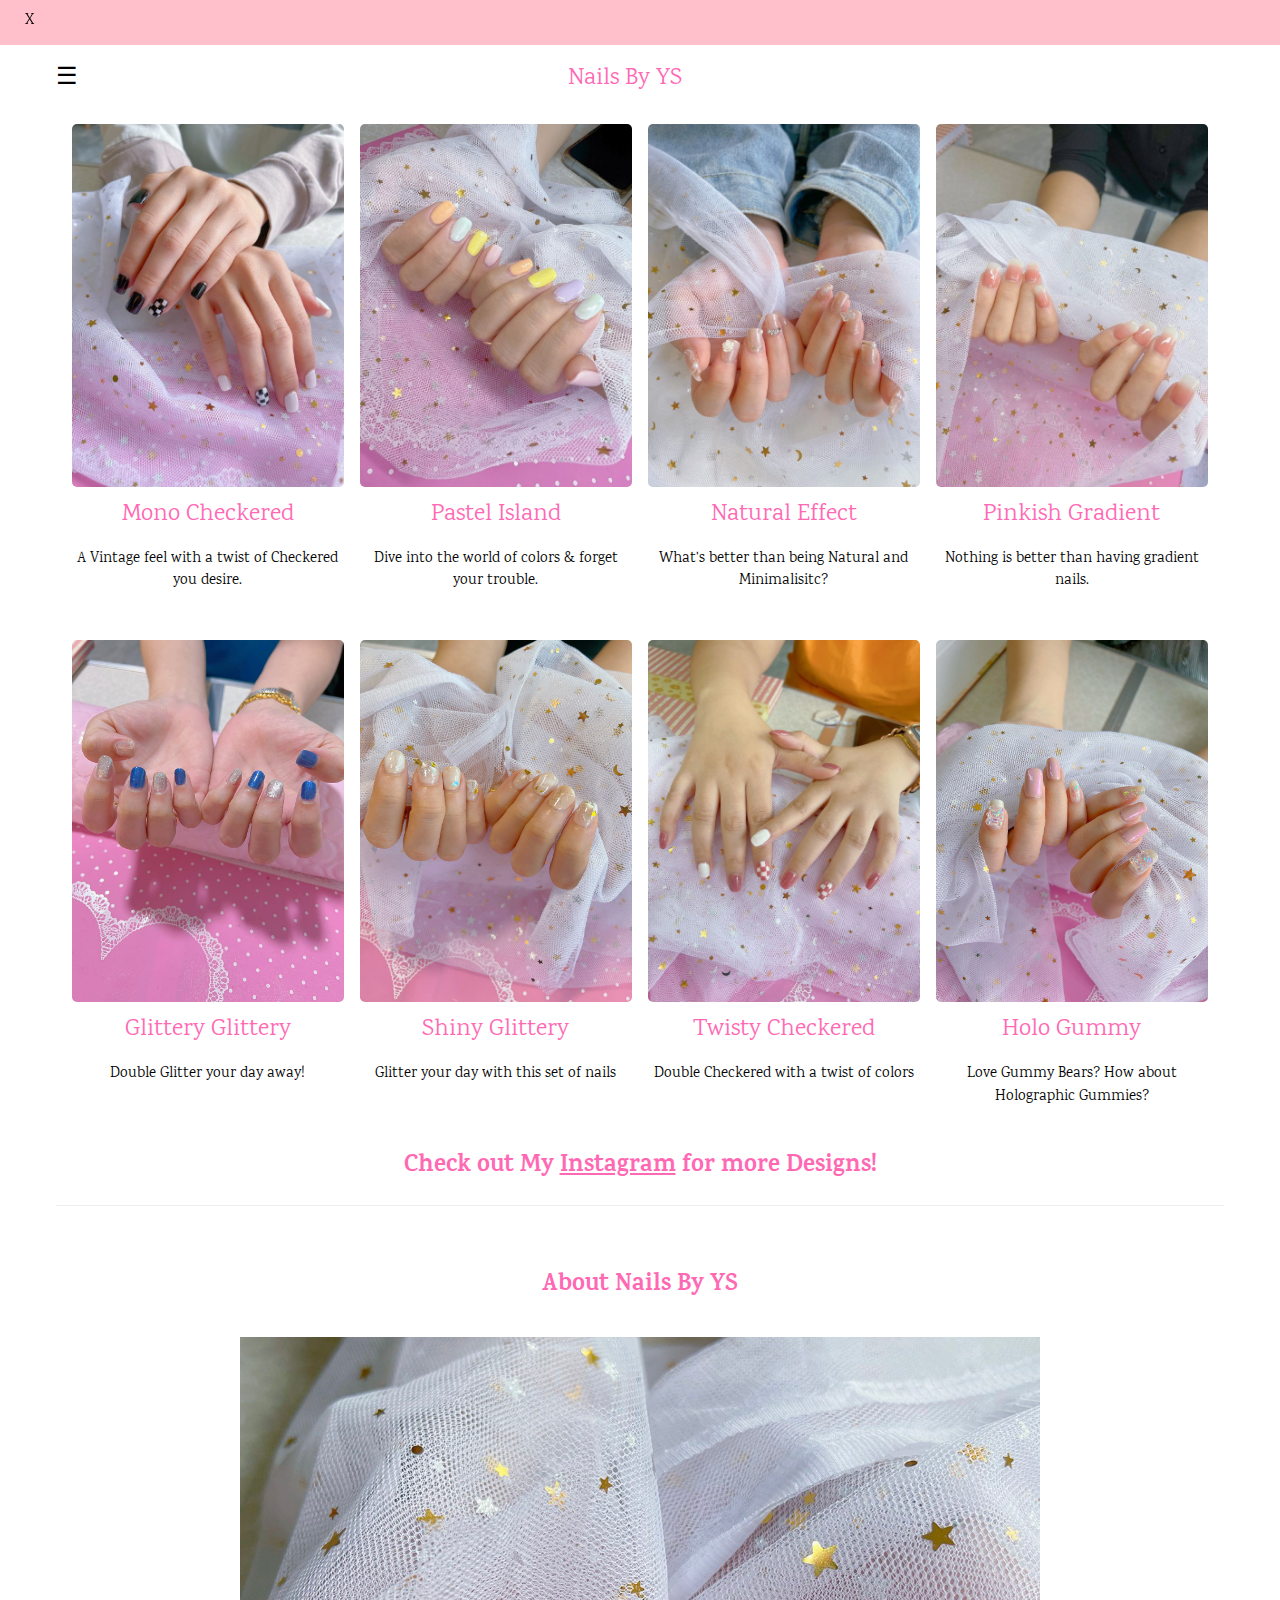
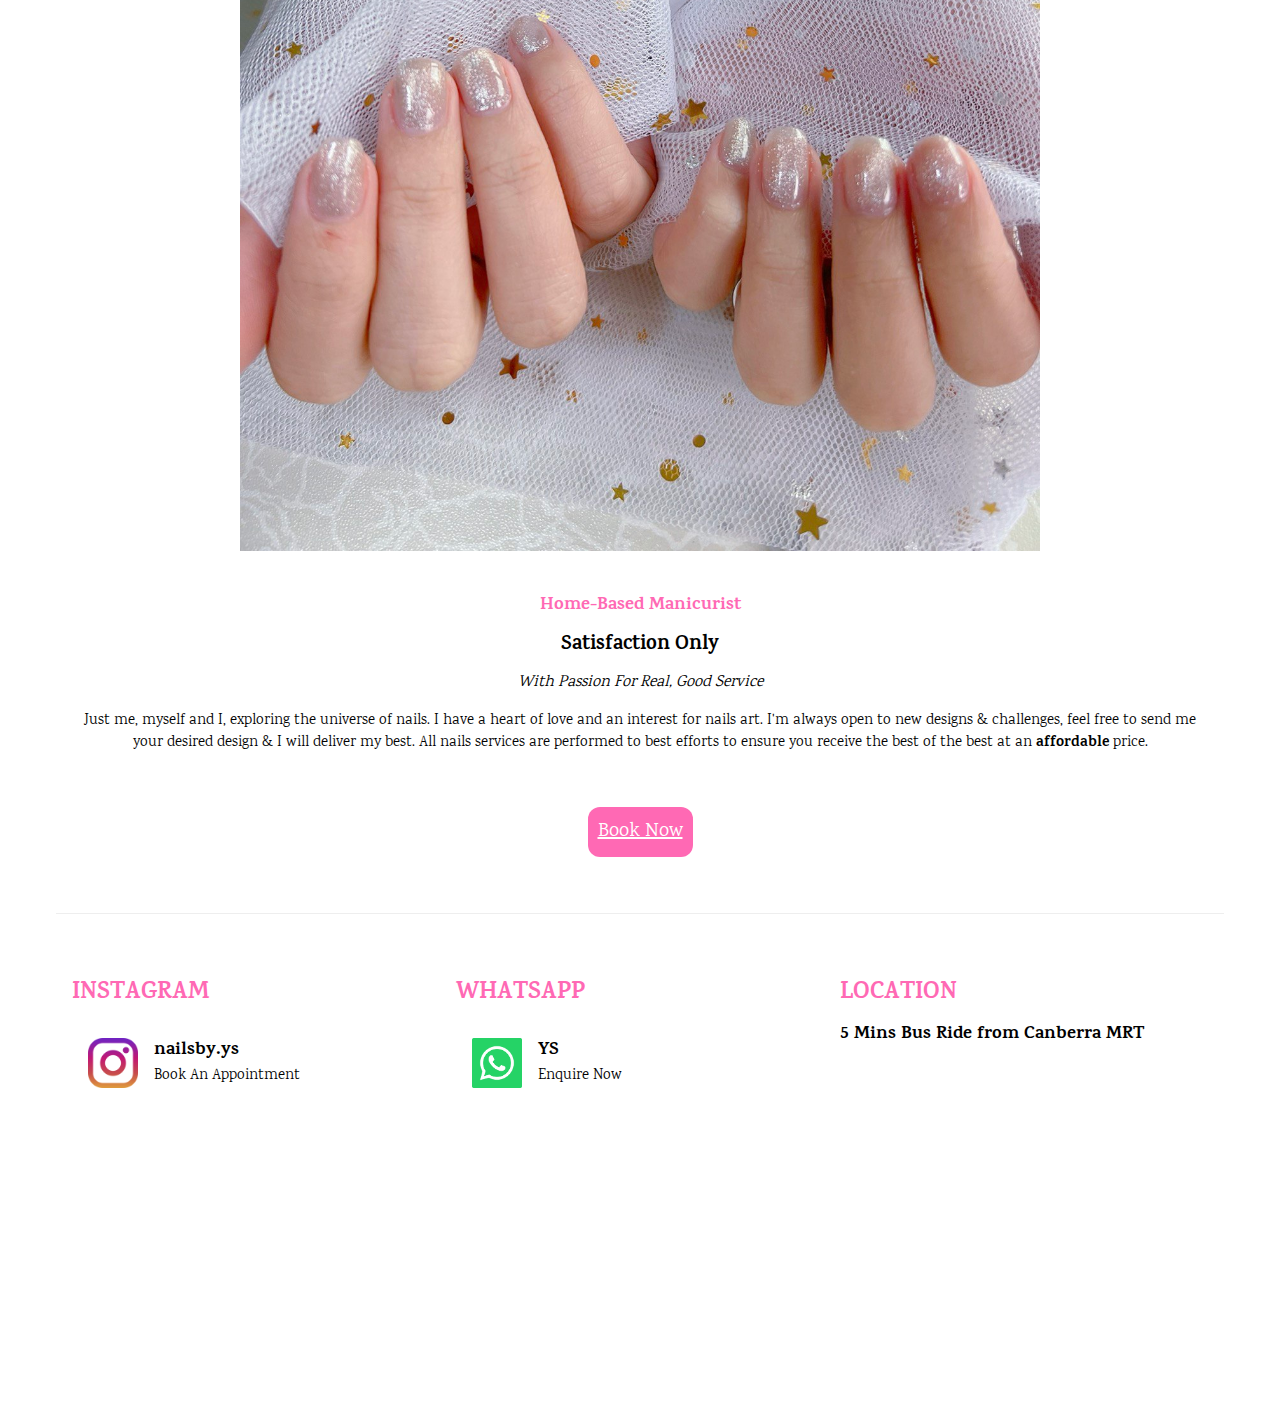
<file: index.html>
<!DOCTYPE html>
<html>
<head>
<title>Nails By YS</title>
<meta charset="UTF-8">
<meta name="viewport" content="width=device-width, initial-scale=1">
<meta name="description" content="Nails By YS is a Home-Based Manicure service that provides the best nails design services and prioritizes customer satisfaction together with affordability"/>

<meta property="og:title" content="Nails By YS" />
<meta property="og:type" content="website" />
<meta property="og:description" content="Nails By YS is a Home-Based Manicure service that provides the best nails design services and prioritizes customer satisfaction together with affordability"/>
<meta property="og:url" content="https://nailsbyys.com/" />
<meta property="og:image:type" content="image/jpeg" /> 
<meta property="og:image" content="https://raw.githubusercontent.com/imagedumpster777/imagedumpster777.github.io/main/img/display.jpeg" />
<meta property="og:image:width" content="400" /> 
<meta property="og:image:height" content="300" />
<meta property="og:image:secure_url" content="https://raw.githubusercontent.com/imagedumpster777/imagedumpster777.github.io/main/img/display.jpeg" />

<link rel="apple-touch-icon" sizes="180x180" href="img/apple-touch-icon.png">
<link rel="icon" type="image/png" sizes="512x512" href="img/android-chrome-512x512.png">
<link rel="icon" type="image/png" sizes="192x192" href="img/android-chrome-192x192.png">
<link rel="icon" type="image/png" sizes="32x32" href="img/favicon-32x32.png">
<link rel="icon" type="image/png" sizes="16x16" href="img/favicon-16x16.png">
<link rel="icon" type="image/x-icon" href="img/favicon.ico">
<link rel="shortcut icon" type="image/ico" href="img/favicon.ico">
<link rel="manifest" href="img/site.webmanifest">

<link rel="stylesheet" href="https://www.w3schools.com/w3css/4/w3.css">
<link rel="stylesheet" href="https://fonts.googleapis.com/css?family=Karma">
<link rel="stylesheet" href="css/index.css">
<script src="script/index.js"></script>

<!-- Global site tag (gtag.js) - Google Analytics -->
<script async src="https://www.googletagmanager.com/gtag/js?id=G-BRT66BJGYW"></script>
<script>
  window.dataLayer = window.dataLayer || [];
  function gtag(){dataLayer.push(arguments);}
  gtag('js', new Date());

  gtag('config', 'G-BRT66BJGYW');
</script>
</head>
<body>


<!-- Sidebar (hidden by default) -->
<nav class="w3-sidebar w3-bar-block w3-card w3-top w3-xlarge w3-animate-left" style="display:none;z-index:2;width:40%;min-width:300px" id="mySidebar">
  <a href="javascript:void(0)" onclick="w3_close()"
  class="w3-bar-item w3-button">Back</a>
  <a href="index.html" class="w3-bar-item w3-button">Home</a>
  <a href="#about" onclick="w3_close()" class="w3-bar-item w3-button">About Us</a> 
  <a href="presson.html" class="w3-bar-item w3-button">Press On Nails</a>
  <a href="https://www.instagram.com/nailsby.ys/" target="_blank" onclick="w3_close()" class="w3-bar-item w3-button"><img alt="logo" src="img/ig.jpeg" style="vertical-align: middle; width: 5%; height: 5%;"> Instagram</img></a>
  <a href="https://wa.me/+6590992650" target="_blank" onclick="w3_close()" class="w3-bar-item w3-button"><img alt="logo" src="img/whatsapp.jpeg" style="vertical-align: middle; width: 5%; height: 5%;"> WhatsApp</a>
</nav>

<!-- Top menu -->
<div class="w3-top">
  <div class="example1">
    <span id='close'>X</span>
    <h1>Free Shipping on All Press On Nails! (Limited Time Only)</h1>
    </div>
  <div class="w3-white w3-xlarge" style="max-width:1200px;margin:auto">
    <div class="w3-button w3-padding-16 w3-left" onclick="w3_open()">☰</div>
    <div class="w3-right w3-padding-16" ></div> <!--right float empty text-->
    <div class="w3-center w3-padding-16"><a href="index.html" style="text-decoration: none; color:hotpink; margin-right: 7%;">Nails By YS</a></div>
  </div>
</div>
  
<!-- !PAGE CONTENT! -->
<div class="w3-main w3-content w3-padding" style="max-width:1200px;margin-top:100px">

  <!-- First Photo Grid-->
  <div class="w3-row-padding w3-padding-16 w3-center" id="food">
    <div class="w3-quarter">
      <img class="myImages" id="myImg" src="img/design1.jpeg" alt="Mono Checkered Nails" style="width:100%">
      <h3>Mono Checkered</h3>
      <p>A Vintage feel with a twist of Checkered you desire.</p>
    </div>
    <div class="w3-quarter">
      <img class="myImages" id="myImg" src="img/design2.jpeg" alt="Pastel Island Nails" style="width:100%">
      <h3>Pastel Island</h3>
      <p>Dive into the world of colors & forget your trouble.</p>
    </div>
    <div class="w3-quarter">
      <img class="myImages" id="myImg" src="img/design3.jpeg" alt="Natural Effect Nails" style="width:100%">
      <h3>Natural Effect</h3>
      <p>What's better than being Natural and Minimalisitc?</p>
    </div>
    <div class="w3-quarter">
      <img class="myImages" id="myImg" src="img/design4.jpeg" alt="Pinkish Gradient Nails" style="width:100%">
      <h3>Pinkish Gradient</h3>
      <p>Nothing is better than having gradient nails.</p>
    </div>
  </div>
  
  <!-- Second Photo Grid-->
  <div class="w3-row-padding w3-padding-16 w3-center">
    <div class="w3-quarter">
      <img class="myImages" id="myImg" src="img/design9.jpeg" alt="Glittery Glittery Nails" style="width:100%">
      <h3>Glittery Glittery</h3>
      <p>Double Glitter your day away!</p>
    </div>
    <div class="w3-quarter">
      <img class="myImages" id="myImg" src="img/design6.jpeg" alt="Shiny Glittery Nails" style="width:100%">
      <h3>Shiny Glittery</h3>
      <p>Glitter your day with this set of nails</p>
    </div>
    <div class="w3-quarter">
      <img class="myImages" id="myImg" src="img/design7.jpeg" alt="Twisty Checkered Nails" style="width:100%">
      <h3>Twisty Checkered</h3>
      <p>Double Checkered with a twist of colors</p>
    </div>
    <div class="w3-quarter">
      <img class="myImages" id="myImg" src="img/design8.jpeg" alt="Holo Gummy Nails" style="width:100%">
      <h3>Holo Gummy</h3>
      <p>Love Gummy Bears? How about Holographic Gummies?</p>
    </div>
  </div>

  <h3 style="text-align: center; font-weight: bold;">Check out My <a href="https://www.instagram.com/nailsby.ys/" target="_blank" id="ig">Instagram</a> for more Designs!</h3>

  <!-- Pagination
  <div class="w3-center w3-padding-32">
    <div class="w3-bar">
      <a href="#" class="w3-bar-item w3-button w3-hover-black">«</a>
      <a href="index.html" class="w3-bar-item w3-black w3-button">1</a>
      <a href="second.html" class="w3-bar-item w3-button w3-hover-black">2</a>
      <a href="third.html" class="w3-bar-item w3-button w3-hover-black">3</a>
      <a href="fourth.html" class="w3-bar-item w3-button w3-hover-black">4</a>
      <a href="fourth.html" class="w3-bar-item w3-button w3-hover-black">»</a>
    </div>
  </div>
-->

  <!-- The Modal -->
  <div id="myModal" class="modal">
    <span class="close">&times;</span>
    <img class="modal-content" id="img01">
    <div id="caption"></div>
  </div>

  <hr id="about">

  <!-- About Section -->
  <div class="w3-container w3-padding-32 w3-center">  
    <h3 style="font-weight: bold;">About Nails By YS</h3><br>
    <img src="img/cover.jpeg" alt="Me" class="w3-image" style="display:block;margin:auto" width="800" height="533">
    <div class="w3-padding-32">
      <h5 style="font-weight: bold; color: hotpink;">Home-Based Manicurist</h2>
      <h4><b>Satisfaction Only</b></h4>
      <h6><i>With Passion For Real, Good Service</i></h6>
      <p>
        Just me, myself and I, exploring the universe of nails.
        I have a heart of love and an interest for nails art. 
        I'm always open to new designs & challenges, feel free to send me your desired design & I will deliver my best.
        All nails services are performed to best efforts to ensure you receive the best of the best at an <b>affordable</b> price.
      </p>
    </div>
    <button id="bookButton"><a href="https://wa.me/+6590992650" target="_blank">Book Now</a></button><br>
  </div>
  <hr>  

  <!-- Footer -->
  <footer class="w3-row-padding w3-padding-32">
    <div class="w3-third">
      <h3 style="font-weight: bold;">INSTAGRAM</h3>
      <ul class="w3-ul w3-hoverable">
        <a href="https://www.instagram.com/nailsby.ys/" target="_blank" style="text-decoration: none;">
        <li class="w3-padding-16">
          <img src="img/ig.jpeg"class="w3-left w3-margin-right" style="width:50px">
          <span class="w3-large" style="font-weight: bold;">nailsby.ys</span><br>
          <span>Book An Appointment</span>
        </li>
        </a>
      </ul>
    </div>
  
    <div class="w3-third">
      <h3 style="font-weight: bold;">WHATSAPP</h3>
      <ul class="w3-ul w3-hoverable">
        <a href="https://wa.me/+6590992650" target="_blank" style="text-decoration: none;">
        <li class="w3-padding-16">
          <img src="img/whatsapp.jpeg" class="w3-left w3-margin-right" style="width:50px">
          <span class="w3-large" style="font-weight: bold;">YS</span><br>
          <span>Enquire Now</span>
        </li>
        </a>
      </ul>
    </div>

    <div class="w3-third w3-serif">
      <h3 style="font-weight: bold;">LOCATION</h3>
        <span class="w3-large" style="font-family:Karma, sans-serif; font-weight: bold;";>5 Mins Bus Ride from Canberra MRT</span><br><br>
      <div class="google-maps">
      <iframe src="https://www.google.com/maps/embed?pb=!1m18!1m12!1m3!1d3988.5438608473673!2d103.82981851457278!3d1.4482236989438197!2m3!1f0!2f0!3f0!3m2!1i1024!2i768!4f13.1!3m3!1m2!1s0x31da14854a2a7db7%3A0x44167dd9af65836d!2s108b%20Canberra%20Walk%2C%20Singapore%20752108!5e0!3m2!1sen!2ssg!4v1646420634119!5m2!1sen!2ssg" width="500" height="450" style="border:0;" allowfullscreen="" loading="lazy"></iframe>
      </div>
    </footer>
</div>

<script src="script/index.js"></script>


</body>
</html>
</file>
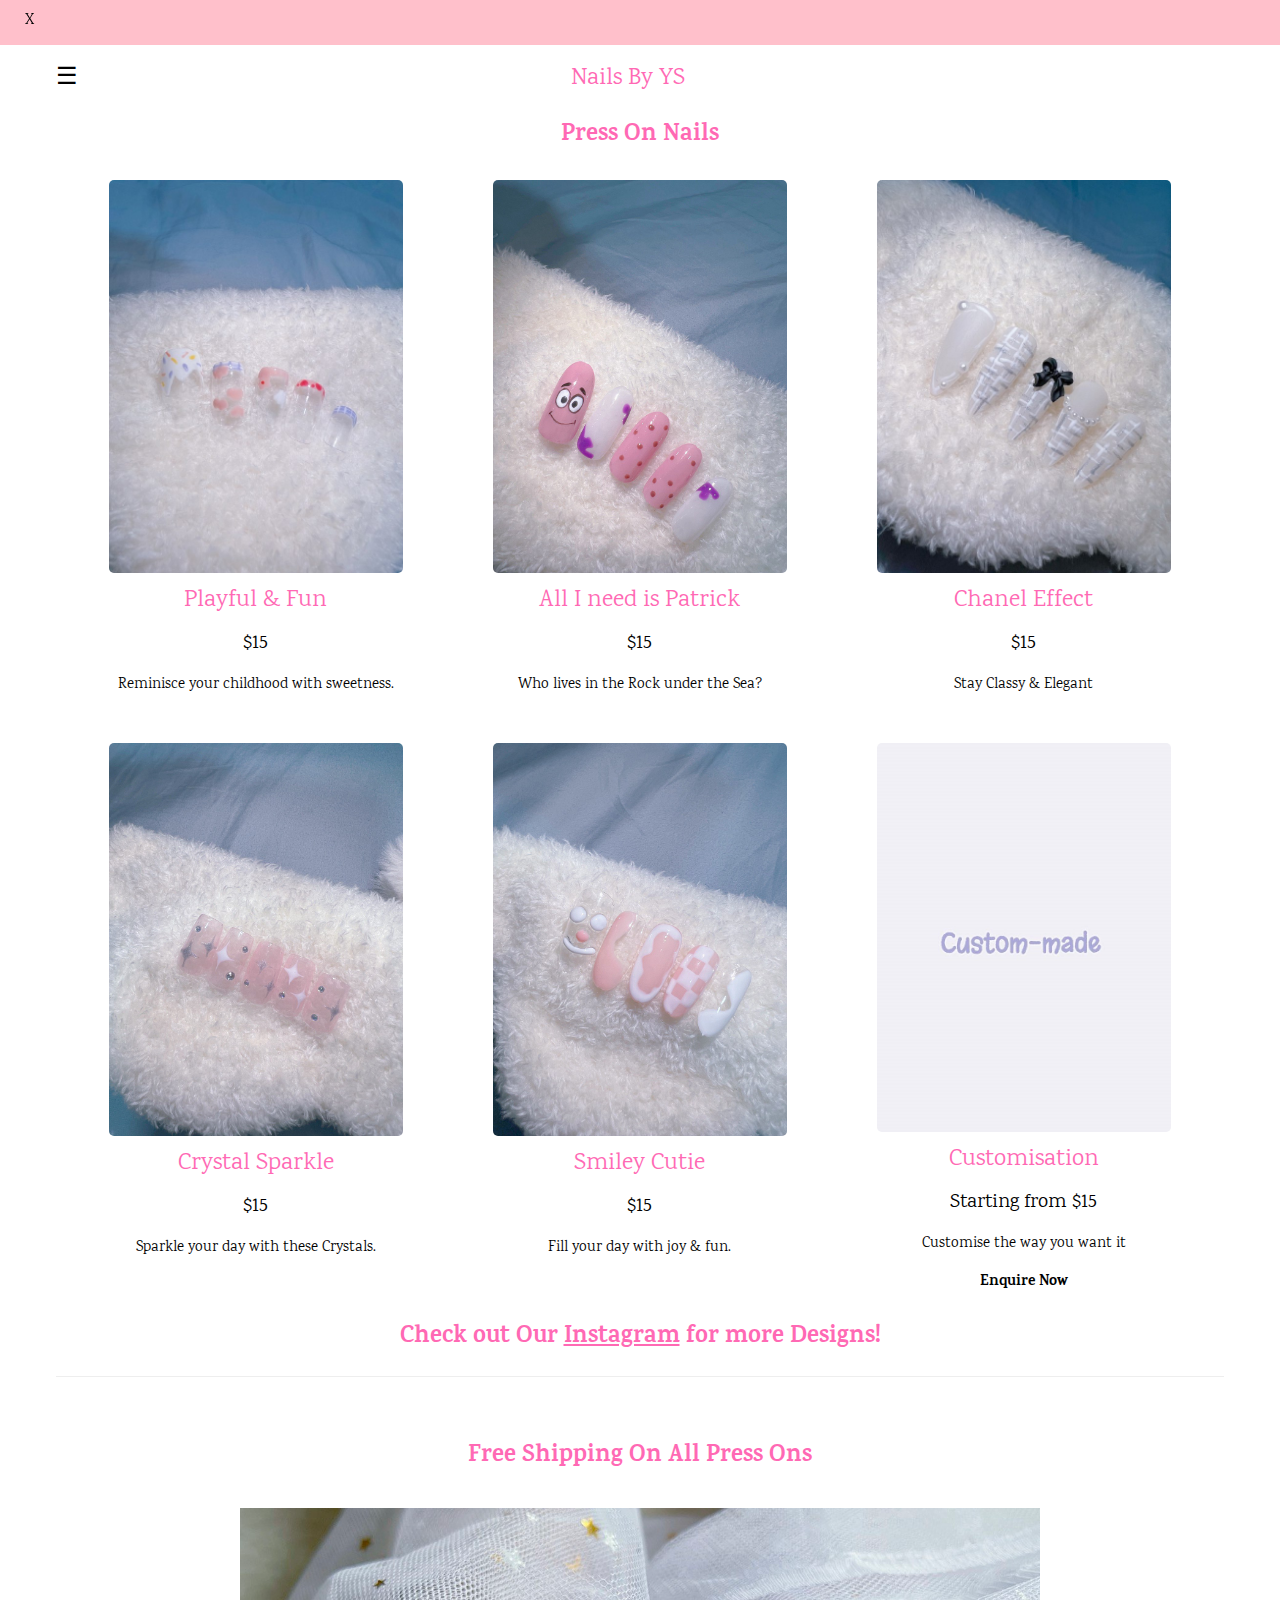
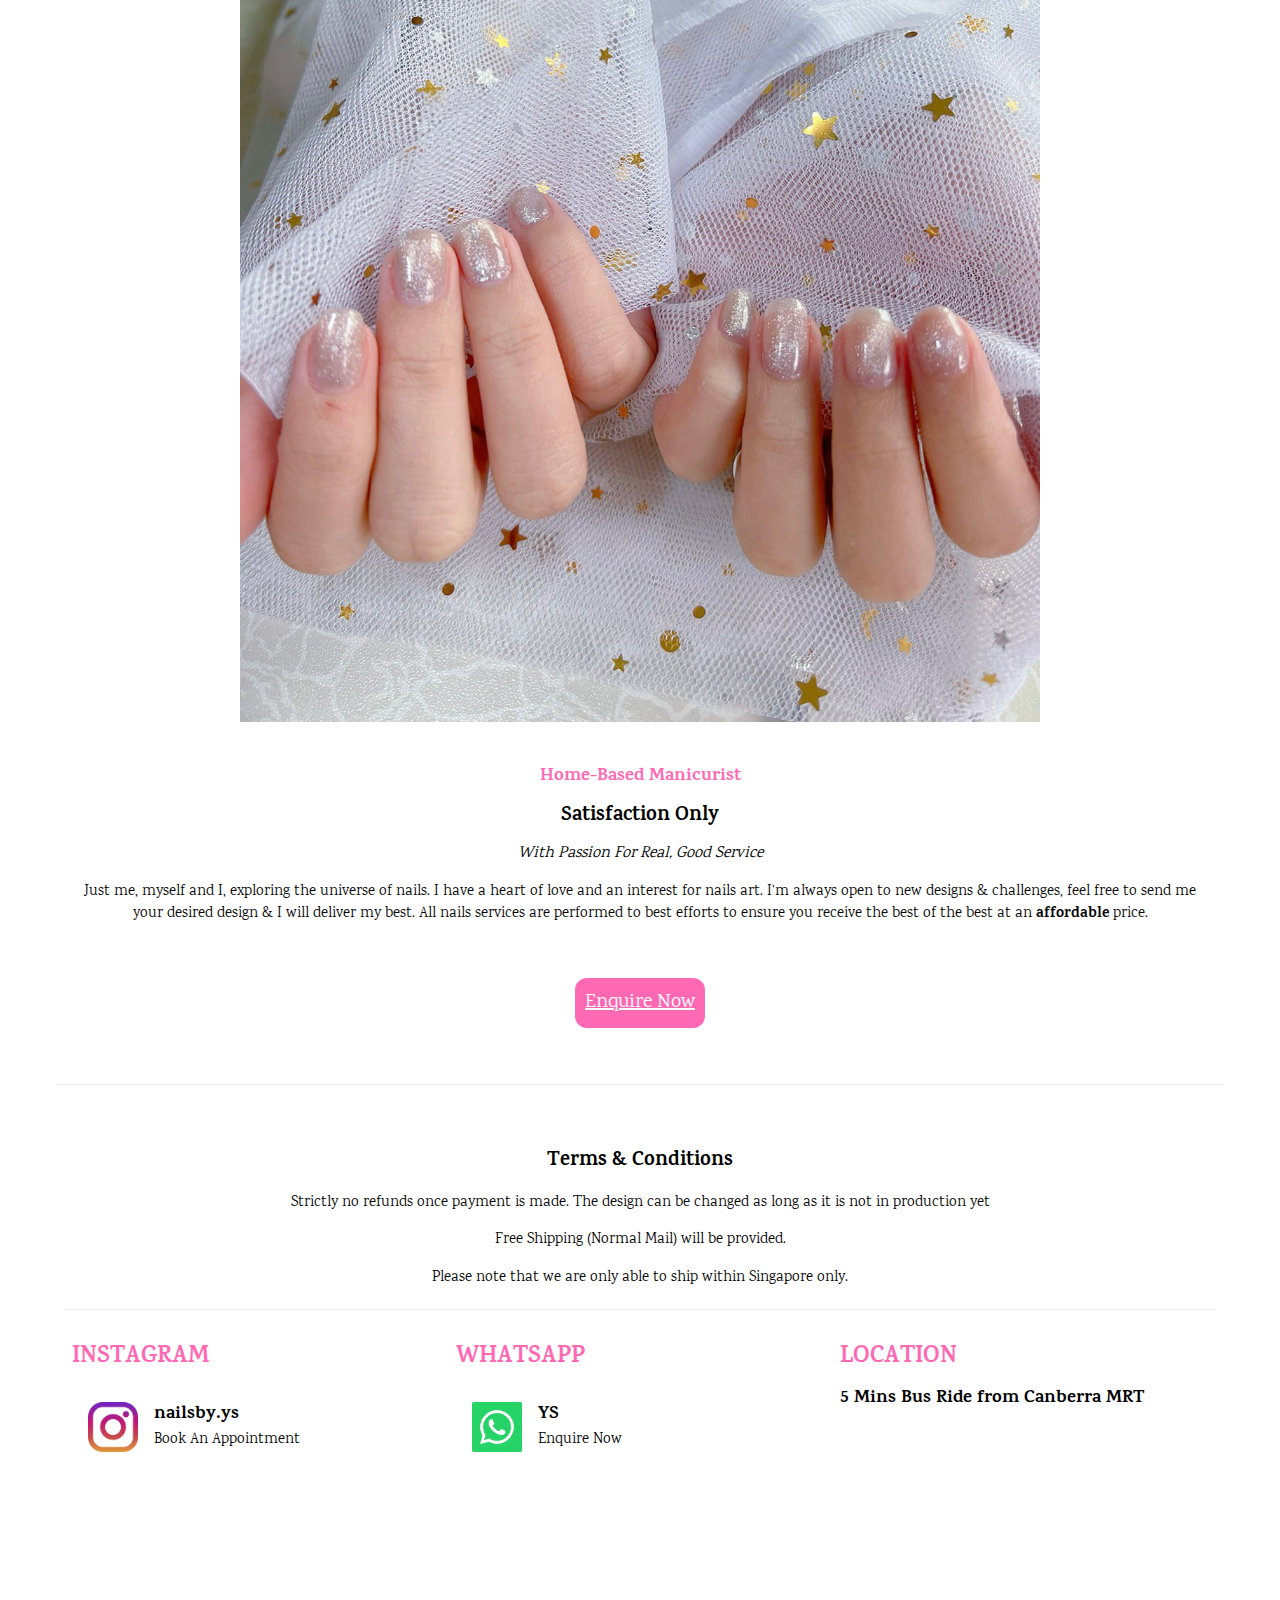
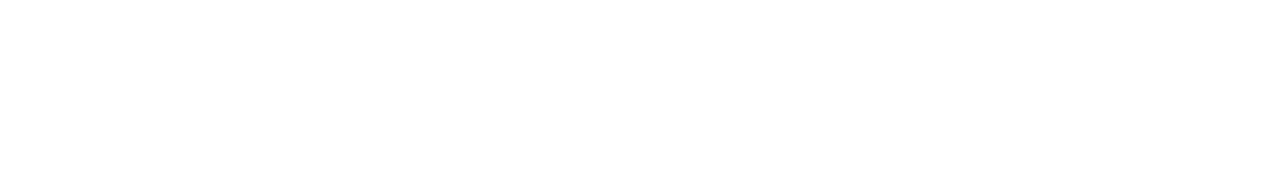
<file: presson.html>
<!DOCTYPE html>
<html>
<head>
<title>Nails By YS</title>
<meta charset="UTF-8">
<meta name="viewport" content="width=device-width, initial-scale=1">
<meta name="description" content="Nails By YS is a Home-Based Manicure service that provides the best nails design services and prioritizes customer satisfaction together with affordability"/>

<meta property="og:title" content="Nails By YS" />
<meta property="og:type" content="website" />
<meta property="og:description" content="Nails By YS is a Home-Based Manicure service that provides the best nails design services and prioritizes customer satisfaction together with affordability"/>
<meta property="og:url" content="https://nailsbyys.com/" />
<meta property="og:image:type" content="image/jpeg" /> 
<meta property="og:image" content="https://raw.githubusercontent.com/imagedumpster777/imagedumpster777.github.io/main/img/display.jpeg" />
<meta property="og:image:width" content="400" /> 
<meta property="og:image:height" content="300" />
<meta property="og:image:secure_url" content="https://raw.githubusercontent.com/imagedumpster777/imagedumpster777.github.io/main/img/display.jpeg" />

<link rel="apple-touch-icon" sizes="180x180" href="img/apple-touch-icon.png">
<link rel="icon" type="image/png" sizes="512x512" href="img/android-chrome-512x512.png">
<link rel="icon" type="image/png" sizes="192x192" href="img/android-chrome-192x192.png">
<link rel="icon" type="image/png" sizes="32x32" href="img/favicon-32x32.png">
<link rel="icon" type="image/png" sizes="16x16" href="img/favicon-16x16.png">
<link rel="icon" type="image/x-icon" href="img/favicon.ico">
<link rel="shortcut icon" type="image/ico" href="img/favicon.ico">
<link rel="manifest" href="img/site.webmanifest">

<link rel="stylesheet" href="https://www.w3schools.com/w3css/4/w3.css">
<link rel="stylesheet" href="https://fonts.googleapis.com/css?family=Karma">
<link rel="stylesheet" href="css/index.css">
<script src="script/index.js"></script>
<!-- Global site tag (gtag.js) - Google Analytics -->
<script async src="https://www.googletagmanager.com/gtag/js?id=G-BRT66BJGYW"></script>
<script>
  window.dataLayer = window.dataLayer || [];
  function gtag(){dataLayer.push(arguments);}
  gtag('js', new Date());

  gtag('config', 'G-BRT66BJGYW');
</script>
</head>
<body>
<!-- Sidebar (hidden by default) -->
<nav class="w3-sidebar w3-bar-block w3-card w3-top w3-xlarge w3-animate-left" style="display:none;z-index:2;width:40%;min-width:300px" id="mySidebar">
  <a href="javascript:void(0)" onclick="w3_close()"
  class="w3-bar-item w3-button">Back</a>
  <a href="index.html" class="w3-bar-item w3-button">Home</a>
  <a href="index.html#about" onclick="w3_close()" class="w3-bar-item w3-button">About Us</a> 
  <a href="" class="w3-bar-item w3-button">Press On Nails</a>
  <a href="https://www.instagram.com/nailsby.ys/" target="_blank" onclick="w3_close()" class="w3-bar-item w3-button"><img alt="logo" src="img/ig.jpeg" style="vertical-align: middle; width: 5%; height: 5%;"> Instagram</img></a>
  <a href="https://wa.me/+6590992650" target="_blank" onclick="w3_close()" class="w3-bar-item w3-button"><img alt="logo" src="img/whatsapp.jpeg" style="vertical-align: middle; width: 5%; height: 5%;"> WhatsApp</a>
</nav>

<!-- Top menu -->
<div class="w3-top">
    <div class="example1">
    <span id='close'>X</span>
    <h1>Free Shipping on All Press On Nails! (Limited Time Only)</h1>
    </div>
  <div class="w3-white w3-xlarge" style="max-width:1200px;margin:auto">
    <div class="w3-button w3-padding-16 w3-left" onclick="w3_open()">☰</div>
    <div class="w3-right w3-padding-16" ></div> <!--right float empty text-->
    <div class="w3-center w3-padding-16"><a href="index.html" style="text-decoration: none; color:hotpink; margin-right: 6.5%;">Nails By YS</a></div>
  </div>
</div>
  
<!-- !PAGE CONTENT! -->
<div class="w3-main w3-content w3-padding" style="max-width:1200px;margin-top:100px">
    <h3 style="text-align: center; font-weight: bold;">Press On Nails</h3>
  <!-- First Photo Grid-->
  <div class="w3-row-padding w3-padding-16 w3-center" id="food">
    <div class="w3-third">
      <img class="myImages" id="myImg" src="img/p1.jpeg" alt="Mono Checkered Nails" style="width:80%">
      <h3>Playful & Fun</h3>
      <h4>$15</h4>
      <p>Reminisce your childhood with sweetness.</p>
    </div>
    <div class="w3-third">
      <img class="myImages" id="myImg" src="img/p2.jpeg" alt="Pastel Island Nails" style="width:80%">
      <h3>All I need is Patrick</h3>
      <h4>$15</h4>
      <p>Who lives in the Rock under the Sea?</p>
    </div>
    <div class="w3-third">
      <img class="myImages" id="myImg" src="img/p3.jpeg" alt="Natural Effect Nails" style="width:80%">
      <h3>Chanel Effect</h3>
      <h4>$15</h4>
      <p>Stay Classy & Elegant</p>
    </div>
  </div>
  
  <!-- Second Photo Grid-->
  <div class="w3-row-padding w3-padding-16 w3-center">
    <div class="w3-third">
      <img class="myImages" id="myImg" src="img/p4.jpeg" alt="All I need is Patrick Nails" style="width:80%">
      <h3>Crystal Sparkle</h3>
      <h4>$15</h4>
      <p>Sparkle your day with these Crystals.</p>
    </div>
    <div class="w3-third">
      <img class="myImages" id="myImg" src="img/p5.jpeg" alt="Playful & Fun Nails" style="width:80%">
      <h3>Smiley Cutie</h3>
      <h4>$15</h4>
      <p>Fill your day with joy & fun.</p>
    </div>
    <div class="w3-third">
      <img class="myImages" id="myImg" src="img/custom1.jpeg" alt="Crystal Sparkle Nails" style="width:80%">
      <h3>Customisation</h3>
      <h4>Starting from $15</h4>
      <p>Customise the way you want it</p>
      <a href="https://wa.me/+6590992650" target="_blank" id="custom">Enquire Now</a>
    </div>
  </div>

  <h3 style="text-align: center; font-weight: bold;">Check out Our <a href="https://www.instagram.com/nailsby.ys/" target="_blank" id="ig">Instagram</a> for more Designs!</h3>

  <!-- Pagination
  <div class="w3-center w3-padding-32">
    <div class="w3-bar">
      <a href="#" class="w3-bar-item w3-button w3-hover-black">«</a>
      <a href="index.html" class="w3-bar-item w3-black w3-button">1</a>
      <a href="second.html" class="w3-bar-item w3-button w3-hover-black">2</a>
      <a href="third.html" class="w3-bar-item w3-button w3-hover-black">3</a>
      <a href="fourth.html" class="w3-bar-item w3-button w3-hover-black">4</a>
      <a href="fourth.html" class="w3-bar-item w3-button w3-hover-black">»</a>
    </div>
  </div>
-->

  <!-- The Modal -->
  <div id="myModal" class="modal">
    <span class="close">&times;</span>
    <img class="modal-content" id="img01">
    <div id="caption"></div>
  </div>

  <hr id="about">

  <!-- About Section -->
  <div class="w3-container w3-padding-32 w3-center">  
    <h3 style="font-weight: bold;">Free Shipping On All Press Ons</h3><br>
    <img src="img/cover.jpeg" alt="Me" class="w3-image" style="display:block;margin:auto" width="800" height="533">
    <div class="w3-padding-32">
      <h5 style="font-weight: bold; color: hotpink;">Home-Based Manicurist</h2>
      <h4><b>Satisfaction Only</b></h4>
      <h6><i>With Passion For Real, Good Service</i></h6>
      <p>
        Just me, myself and I, exploring the universe of nails.
        I have a heart of love and an interest for nails art. 
        I'm always open to new designs & challenges, feel free to send me your desired design & I will deliver my best.
        All nails services are performed to best efforts to ensure you receive the best of the best at an <b>affordable</b> price.
      </p>
    </div>
    <button id="bookButton"><a href="https://wa.me/+6590992650" target="_blank">Enquire Now</a></button><br>
  </div>
  <hr>  

  <footer class="w3-row-padding w3-padding-32">
    <div style="text-align: center;">
    <h4 style="font-weight: bold;">Terms & Conditions</h4>
    <p>Strictly no refunds once payment is made. The design can be changed as long as it is not in production yet</p>
    <p>Free Shipping (Normal Mail) will be provided.</p>
    <p>Please note that we are only able to ship within Singapore only.</p>
  </div>
    <hr>
    <div class="w3-third">
      <h3 style="font-weight: bold;">INSTAGRAM</h3>
      <ul class="w3-ul w3-hoverable">
        <a href="https://www.instagram.com/nailsby.ys/" target="_blank" style="text-decoration: none;">
        <li class="w3-padding-16">
          <img src="img/ig.jpeg"class="w3-left w3-margin-right" style="width:50px">
          <span class="w3-large" style="font-weight: bold;">nailsby.ys</span><br>
          <span>Book An Appointment</span>
        </li>
        </a>
      </ul>
    </div>
  
    <div class="w3-third">
      <h3 style="font-weight: bold;">WHATSAPP</h3>
      <ul class="w3-ul w3-hoverable">
        <a href="https://wa.me/+6590992650" target="_blank" style="text-decoration: none;">
        <li class="w3-padding-16">
          <img src="img/whatsapp.jpeg" class="w3-left w3-margin-right" style="width:50px">
          <span class="w3-large" style="font-weight: bold;">YS</span><br>
          <span>Enquire Now</span>
        </li>
        </a>
      </ul>
    </div>

    <div class="w3-third w3-serif">
      <h3 style="font-weight: bold;">LOCATION</h3>
        <span class="w3-large" style="font-family:Karma, sans-serif; font-weight: bold;";>5 Mins Bus Ride from Canberra MRT</span><br><br>
      <div class="google-maps">
      <iframe src="https://www.google.com/maps/embed?pb=!1m18!1m12!1m3!1d3988.5438608473673!2d103.82981851457278!3d1.4482236989438197!2m3!1f0!2f0!3f0!3m2!1i1024!2i768!4f13.1!3m3!1m2!1s0x31da14854a2a7db7%3A0x44167dd9af65836d!2s108b%20Canberra%20Walk%2C%20Singapore%20752108!5e0!3m2!1sen!2ssg!4v1646420634119!5m2!1sen!2ssg" width="500" height="450" style="border:0;" allowfullscreen="" loading="lazy"></iframe>
      </div>
    </footer>
</div>





  <script src="script/index.js"></script>

</body>
</html>
</file>
<file: css/index.css>
.google-maps {
    position: relative;
    padding-bottom: 80%; 
    overflow: hidden;
  }
  .google-maps iframe {
    position: absolute;
    top: 0;
    left: 0;
    width: 100%;
    height: 100%;
  }

  h3 {
      color: hotpink;
  }


body,h1,h2,h3,h4,h5,h6 {
  font-family: "Karma", sans-serif;
}

.w3-bar-block .w3-bar-item {
  padding:20px;
}


  #myImg {
    border-radius: 5px;
    cursor: pointer;
    transition: 0.3s;
  }
  
  #myImg:hover {
    opacity: 0.7;
  }
  
  .modal {
    display: none;
    /* Hidden by default */
    position: fixed;
    /* Stay in place */
    z-index: 1;
    /* Sit on top */
    padding-top: 100px;
    /* Location of the box */
    left: 0;
    top: 0;
    width: 100%;
    /* Full width */
    height: 100%;
    /* Full height */
    overflow: auto;
    /* Enable scroll if needed */
    background-color: rgb(0, 0, 0);
    /* Fallback color */
    background-color: rgba(0, 0, 0, 0.9);
    /* Black w/ opacity */
  }
  
  .modal-content {
    margin: auto;
    display: block;
    width: 80%;
    max-height: 500px;
    max-width: 400px;
  }
  
  #caption {
    margin: auto;
    display: block;
    width: 80%;
    max-width: 700px;
    text-align: center;
    color: #ccc;
    padding: 10px 0;
    height: 150px;
  }
  
  .modal-content,
  #caption {
    animation-name: zoom;
    animation-duration: 0.6s;
  }
  
  @keyframes zoom {
    from {
      transform: scale(0)
    }
    to {
      transform: scale(1)
    }
  }
  
  .close {
    position: absolute;
    top: 15px;
    right: 35px;
    color: #f1f1f1;
    font-size: 40px;
    font-weight: bold;
    transition: 0.3s;
  }
  
  .close:hover,
  .close:focus {
    color: #bbb;
    text-decoration: none;
    cursor: pointer;
  }
  
  @media only screen and (max-width: 700px) {
    .modal-content {
      width: 100%;
    }
  }

  #bookButton:hover{
    opacity: 0.7;
  }

  #bookButton{
      background-color:hotpink;
      border: none;
      color: white;
      padding: 10px;
      text-align: center;
      text-decoration: none;
      display: inline-block;
      font-size: 20px;
      margin: 4px 2px;
      border-radius: 12px;
    }
  
#ig:hover{
  opacity: 0.4;
}

#copyRight{
  text-align: center;
  background-color: aliceblue;
  bottom:0; width:100%;
  display: block;
  
}

#custom{
  font-weight: bold;
  text-decoration: none;
}

#custom:hover{
  opacity: 0.4;
}

.banner {
  padding: 0.1px;
  text-align: center;
  background: #1abc9c;
  color: white;
  font-size: 30px;
  position: relative;
}

/* Banner */
.example1 {
  padding: 10px;
  overflow: hidden;
  position: relative;
  background-color: pink;  
 }
 .example1 h1 {
  font-size: 16px;
  width: 100%;
  height: 100%;
  margin: 0;
  line-height: 2px;
  text-align: center;
  font-family: "Karma", sans-serif;
  white-space: nowrap;
  /* Starting position */
  -moz-transform:translateX(100%);
  -webkit-transform:translateX(100%);	
  transform:translateX(100%);
  /* Apply animation to this element */	
  -moz-animation: example1 15s linear infinite;
  -webkit-animation: example1 15s linear infinite;
  animation: example1 15s linear infinite;
 }
 /* Move it (define the animation) */
 @-moz-keyframes example1 {
  0%   { -moz-transform: translateX(100%); }
  100% { -moz-transform: translateX(-100%); }
 }
 @-webkit-keyframes example1 {
  0%   { -webkit-transform: translateX(100%); }
  100% { -webkit-transform: translateX(-100%); }
 }
 @keyframes example1 {
  0%   { 
  -moz-transform: translateX(100%); /* Firefox bug fix */
  -webkit-transform: translateX(100%); /* Firefox bug fix */
  transform: translateX(100%); 		
  }
  100% { 
  -moz-transform: translateX(-100%); /* Firefox bug fix */
  -webkit-transform: translateX(-100%); /* Firefox bug fix */
  transform: translateX(-100%); 
  }
 }

 .example1 span {
   margin-left: 15px;
 }

 #close:hover{
  opacity: 0.3;
 }
</file>
